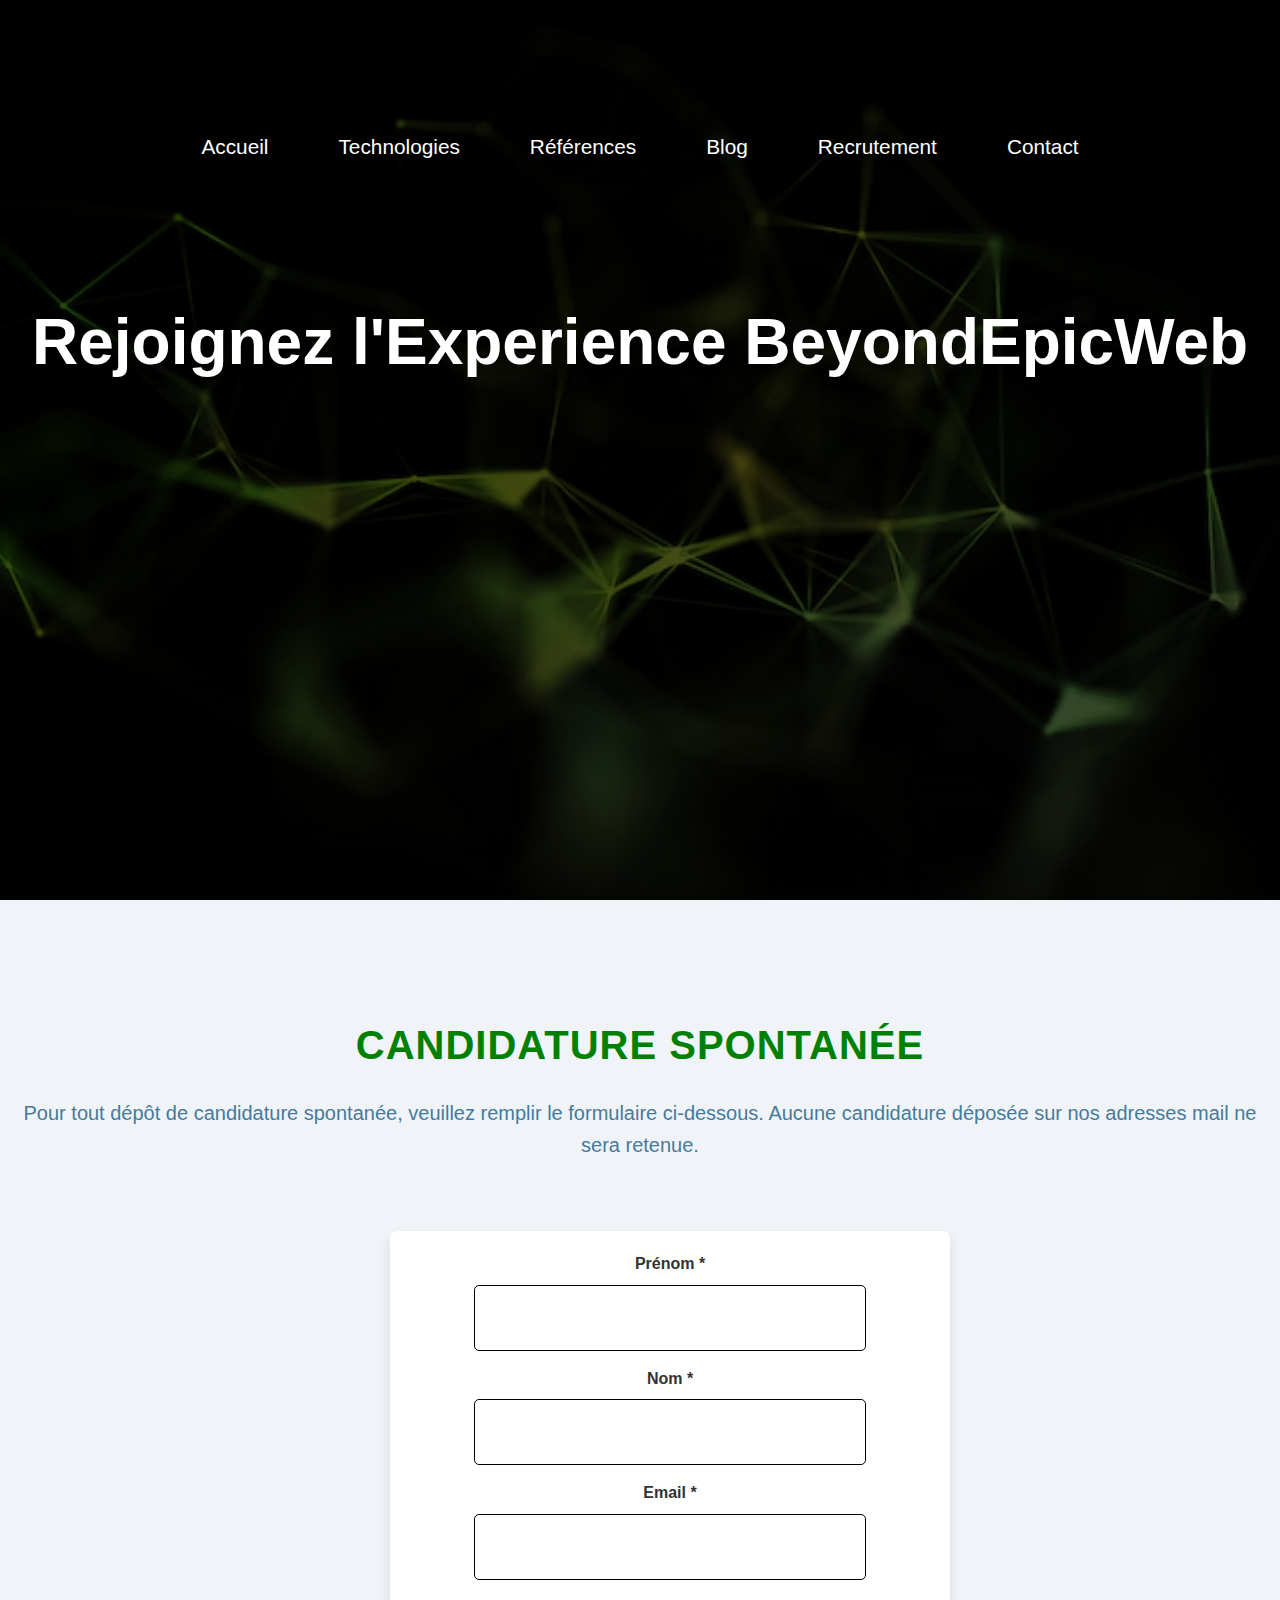
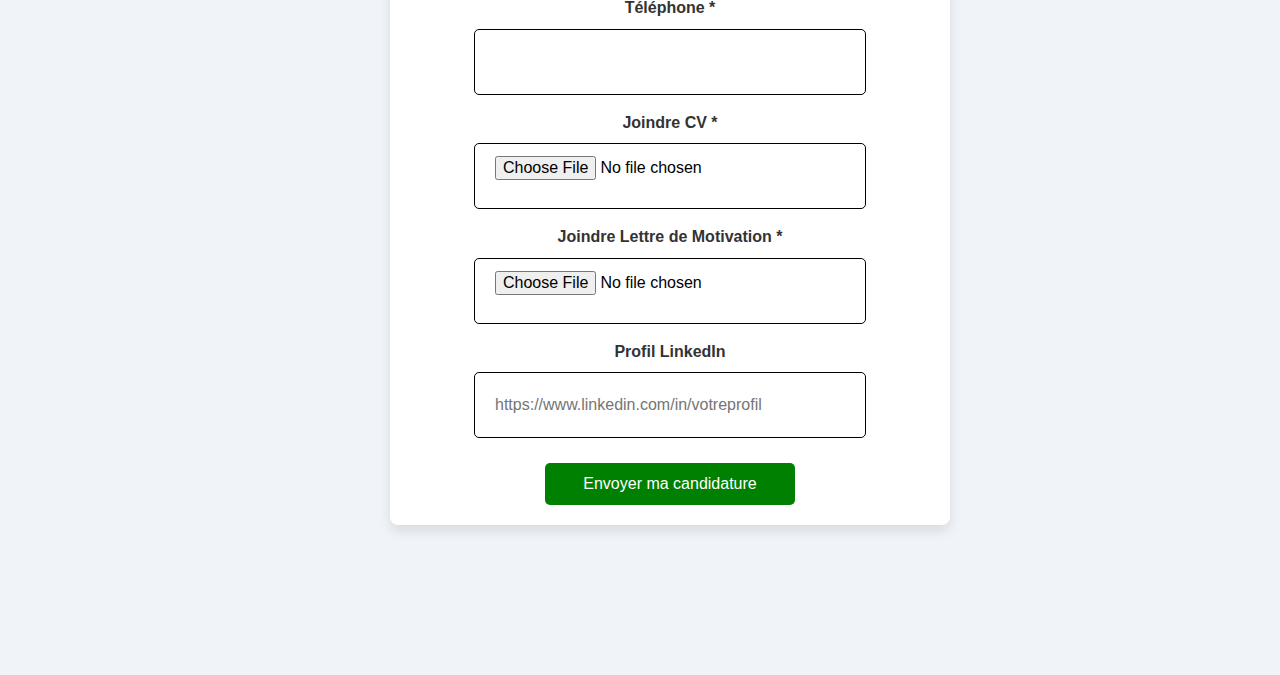
<file: recrutement.html>
<!DOCTYPE html>
<html lang="fr">
<head>
  <meta charset="UTF-8">
 
    <title>BeyondEpicWeb - Développement Web Professionnel</title>
  <title>Recrutement - BeyondEpicWeb</title>
  <link rel="stylesheet" href="recrutement.css">
  	<link rel="icon" href="icon.ico" type="image/x-icon">
    <link rel="icon" href="icon.png" type="image/png">
</head>
<body>

  <!-- Header Principal -->
  <header class="main-header">
    <div class="header-overlay">
      <div class="header-content">
	  <nav>
        <ul>
          <li><a href="index.html" class="index-link">Accueil</a></li>
          <li><a href="#technologies">Technologies</a></li>
          <li><a href="#references">Références</a></li>
           <li><a href="https://www.pappers.fr/entreprise/jallouli-bilel-983467937" target="_blank">Blog</a></li> <!-- Lien redirigeant vers l'URL externe -->
          <li><a href="recrutement.html" class="recrutement-link">Recrutement</a></li>
          <li><a href="#contact">Contact</a></li>
        </ul>
      </nav>
        <h1>Rejoignez l'Experience BeyondEpicWeb</h1>
      </div>
    </div>
  </header>

  <!-- Section Recrutement -->
  <section id="recrutement">
    <div class="recrutement-intro">
      <h2>Candidature spontanée</h2>
      <p>Pour tout dépôt de candidature spontanée, veuillez remplir le formulaire ci-dessous. Aucune candidature déposée sur nos adresses mail ne sera retenue.</p>
    </div>

    <!-- Formulaire de Recrutement -->
    <div class="form-container">
      <form action="submit_candidature.php" method="post" enctype="multipart/form-data">
        <!-- Champ Prénom -->
        <label for="prenom">Prénom <span class="required">*</span></label>
        <input type="text" id="prenom" name="prenom" required>

        <!-- Champ Nom -->
        <label for="nom">Nom <span class="required">*</span></label>
        <input type="text" id="nom" name="nom" required>

        <!-- Champ Email -->
        <label for="email">Email <span class="required">*</span></label>
        <input type="email" id="email" name="email" required>

        <!-- Champ Téléphone -->
        <label for="telephone">Téléphone <span class="required">*</span></label>
        <input type="tel" id="telephone" name="telephone" required>

        <!-- Champ Joindre CV -->
        <label for="cv">Joindre CV <span class="required">*</span></label>
        <input type="file" id="cv" name="cv" accept=".pdf,.doc,.docx" required>

        <!-- Champ Joindre Lettre de Motivation -->
        <label for="lettre_motivation">Joindre Lettre de Motivation <span class="required">*</span></label>
        <input type="file" id="lettre_motivation" name="lettre_motivation" accept=".pdf,.doc,.docx" required>

        <!-- Champ Profil LinkedIn (Optionnel) -->
        <label for="linkedin">Profil LinkedIn</label>
        <input type="url" id="linkedin" name="linkedin" placeholder="https://www.linkedin.com/in/votreprofil">

        <!-- Bouton Envoyer -->
        <button type="submit">Envoyer ma candidature</button>
      </form>
    </div>
  </section>

</body>
</html>
</file>
<file: recrutement.css>
/* styles.css */
body {
  font-family: 'Roboto', sans-serif;
  margin: 0;
  padding: 0;
  line-height: 1.6;
    background-color: #f7f7f7; /* Couleur de fond douce */
    
    justify-content: center; /* Centre horizontalement */
    align-items: center; /* Centre verticalement */
    height: 100vh; /* Prend toute la hauteur de la fenêtre */
    margin: 0; /* Supprime les marges par défaut */
}
/* Header */
.main-header {
  background: url('bg.avif') no-repeat center center/cover;
  height: 100vh;
  color: white;

  position: relative;
  background-size: cover;
}

.header-overlay {
  background: rgba(0, 0, 0, 0.5); /* Opacité sombre pour améliorer la lisibilité du texte */
  height: 100%;
  width: 100%;
  display: flex;
  flex-direction: column;
  justify-content: flex-start;
  align-items: center;
  text-align: center;
  transition: background 0.3s ease;
}

.header-overlay:hover {
  background: rgba(0, 0, 0, 0.7); /* Effet de survol */
}

.header-content {
  margin-top: 100px; /* Augmenter l'espacement entre la barre de navigation et le titre */
}

.header-content h1 {
  font-size: 4rem;
  color: #ffffff;
  text-shadow: 2px 2px 10px rgba(0, 0, 0, 0.5);
  margin-bottom: 1rem;
  margin-top: 8rem;
}

.header-content p {
  font-size: 1.6rem;
  max-width: 700px;
  color: #ffffff;
  margin-top: 1rem;
  line-height: 1.8;
  font-weight: 300;
}
/* Barre de navigation */
nav {
  margin-top: 30px;
  z-index: 10;
}

nav ul {
  list-style: none;
  display: flex;
  justify-content: center;
  padding: 0;
  margin: 0;
  font-weight: 500;
}

nav ul li {
  margin: 0 15px;
}

nav ul li a {
  color: #ffffff;
  text-decoration: none;
  font-size: 1.3rem;
  padding: 10px 20px;
  border-radius: 5px;
  transition: background 0.3s, color 0.3s, transform 0.3s;
}

nav ul li a:hover {
  background-color: #008000;
  color: white;
  transform: translateY(-5px); /* Effet de survol dynamique */
}
/* Section Recrutement */
#recrutement {
  padding: 80px 20px;
  background-color: #f0f4f8;
  text-align: center;
}

#recrutement h2 {
  font-size: 36px;
  color: #1d3557;
  margin-bottom: 30px;
  text-transform: uppercase;
  font-weight: 600;
}

.recrutement-intro p {
  font-size: 20px;
  color: #457b9d;
  margin-bottom: 40px;
  font-weight: 300;
}
/* Form Styling */
.form-container {
    width: 100%;
    margin: 70px auto; 
    max-width: 500px; 
}

form {
    background: white;
    padding: 20px 30px; /* Moins de padding pour un formulaire plus compact */
    border-radius: 8px;
    box-shadow: 0 6px 12px rgba(0, 0, 0, 0.1);
    width: 100%;
    margin-bottom: 30px; /* Espacement entre le formulaire et le titre */
}

/* Titre du formulaire */
form h2 {
    text-align: center;
    color: #1d3557;
    font-size: 2.5rem; /* Taille plus petite et plus équilibrée */
    margin-bottom: 20px;
}

/* Champ de saisie */
form input,
form textarea {
    width: 70%; 
    height: 40px; 
    padding: 12px 20px; 
    border: 1px solid black; /* Bordure noire */
    border-radius: 5px;
    font-size: 16px; /* Taille de police plus lisible */
    margin-bottom: 15px; /* Espacement entre les champs */
}

/* Focus des champs de saisie */
form input:focus,
form textarea:focus {
    border-color: black; /* Bordure noire au focus */
    outline: none;
    box-shadow: 0 0 8px rgba(0, 0, 0, 0.2); /* Légère ombre noire au focus */
}

/* Bouton de soumission */
form button {
    background: #008000; /* Couleur verte */
    color: white;
    border: none;
    padding: 12px 20px; 
    display: block;
    margin-left: auto;
    margin-right: auto;
    cursor: pointer;
    font-size: 16px;
    border-radius: 5px;
    width: 50%; /* Bouton centré et de taille moyenne */
    transition: background-color 0.3s, transform 0.3s;
    margin-top: 10px; 
}

/* Effet sur le bouton au survol */
form button:hover {
    background-color: #003f8a; /* Changement de couleur au survol */
    transform: translateY(-3px);
}

/* Effet lors du clic sur le bouton */
form button:active {
    transform: translateY(2px);
}

/* Section boutons pour joindre des fichiers */
.button-group {
    display: flex;
    justify-content: space-between;
    gap: 10px;
    margin-bottom: 20px;
}

/* Bouton de téléchargement */
.upload-btn {
    background-color: #e63946;
    color: white;
    padding: 12px 20px;
    border: none;
    border-radius: 5px;
    font-size: 14px;
    cursor: pointer;
    transition: background-color 0.3s ease;
}

/* Effet sur le bouton de téléchargement */
.upload-btn:hover {
    background-color: #003f8a;
}

/* Animation d'apparition du formulaire */
form {
    animation: fadeIn 1s ease-out;
}

@keyframes fadeIn {
    0% { opacity: 0; }
    100% { opacity: 1; }
}

/* Titres de section */
#recrutement h2 {
    text-align: center;
    font-size: 40px;
    color: #008000;
    margin-bottom: 20px;
    text-transform: uppercase;
    font-weight: 600;
    letter-spacing: 1px;
}

/* Labels des champs */
form label {
    font-size: 16px; /* Augmenter la taille du texte pour plus de lisibilité */
    margin-bottom: 8px; /* Espacement entre le label et le champ */
    color: #333;
    display: block;
    font-weight: bold; /* Accentuer l'importance des labels */
}
</file>
